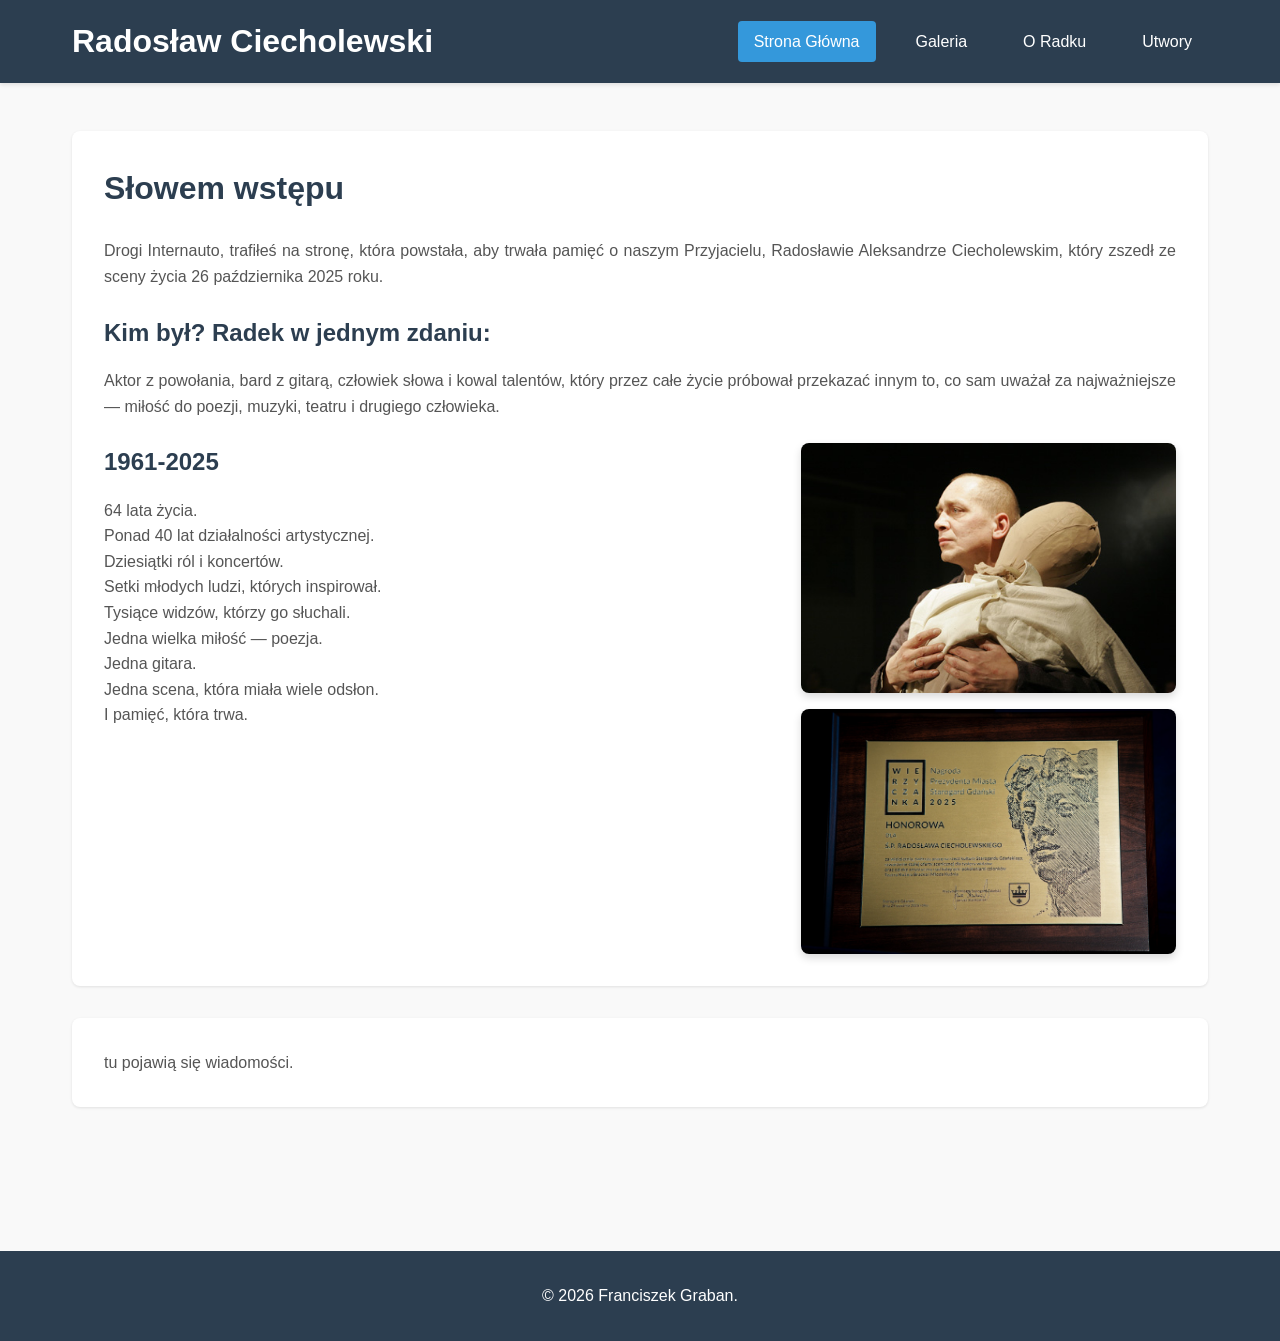
<file: index.html>
<!DOCTYPE html>
<html lang="pl">
<head>
    <meta charset="UTF-8">
    <meta name="viewport" content="width=device-width, initial-scale=1.0">
    <title>Strona Główna | Radosław Ciecholewski</title>
    <link rel="stylesheet" href="style.css">
</head>
<body>
    <header class="top-bar">
        <div class="header-container">
            <h1 class="site-title">Radosław Ciecholewski</h1>
            <nav class="nav-menu">
                <a href="index.html" class="nav-btn active">Strona Główna</a>
                <a href="gallery.html" class="nav-btn">Galeria</a>
                <a href="info.html" class="nav-btn">O Radku</a>
                <a href="video.html" class="nav-btn">Utwory</a>
            </nav>
        </div>
    </header>

    <main class="content-container">
        <section class="content-block">
            <h2>Słowem wstępu</h2>
            <p>
                Drogi Internauto, trafiłeś na stronę, która powstała, aby trwała pamięć o naszym Przyjacielu, Radosławie Aleksandrze Ciecholewskim, który zszedł ze sceny życia 26 października 2025 roku. 
            </p>
            <h3>Kim był? Radek w jednym zdaniu:</h3>
            <p>
                Aktor z powołania, bard z gitarą, człowiek słowa i kowal talentów, który przez całe życie próbował przekazać innym to, co sam uważał za najważniejsze — miłość do poezji, muzyki, teatru i drugiego człowieka.
            </p>
            <div class="memorial-section">
                <div>
                    <h3>1961-2025</h3>
                    <p>
                        64 lata życia.<br>
                        Ponad 40 lat działalności artystycznej.<br>
                        Dziesiątki ról i koncertów.<br>
                        Setki młodych ludzi, których inspirował.<br>
                        Tysiące widzów, którzy go słuchali.<br>
                        Jedna wielka miłość — poezja.<br>
                        Jedna gitara.<br>
                        Jedna scena, która miała wiele odsłon.<br>
                        I pamięć, która trwa.<br>
                    </p>
                </div>
                <img src="assets/sen_060126_182_pg.jpg" alt="Radosław Ciecholewski" class="featured-image">
                <img src="assets/tablica.jpeg" alt="tabliczka" class="featured-image">
            </div>
        </section>
        <section id="announcements-container" class="content-block">
            <p>tu pojawią się wiadomości.</p>
        </section>
    </main>

    <footer class="footer">
        <p>&copy; 2026 Franciszek Graban.</p>
    </footer>
    
    <script src="announcements.js"></script>
</body>
</html>
</file>
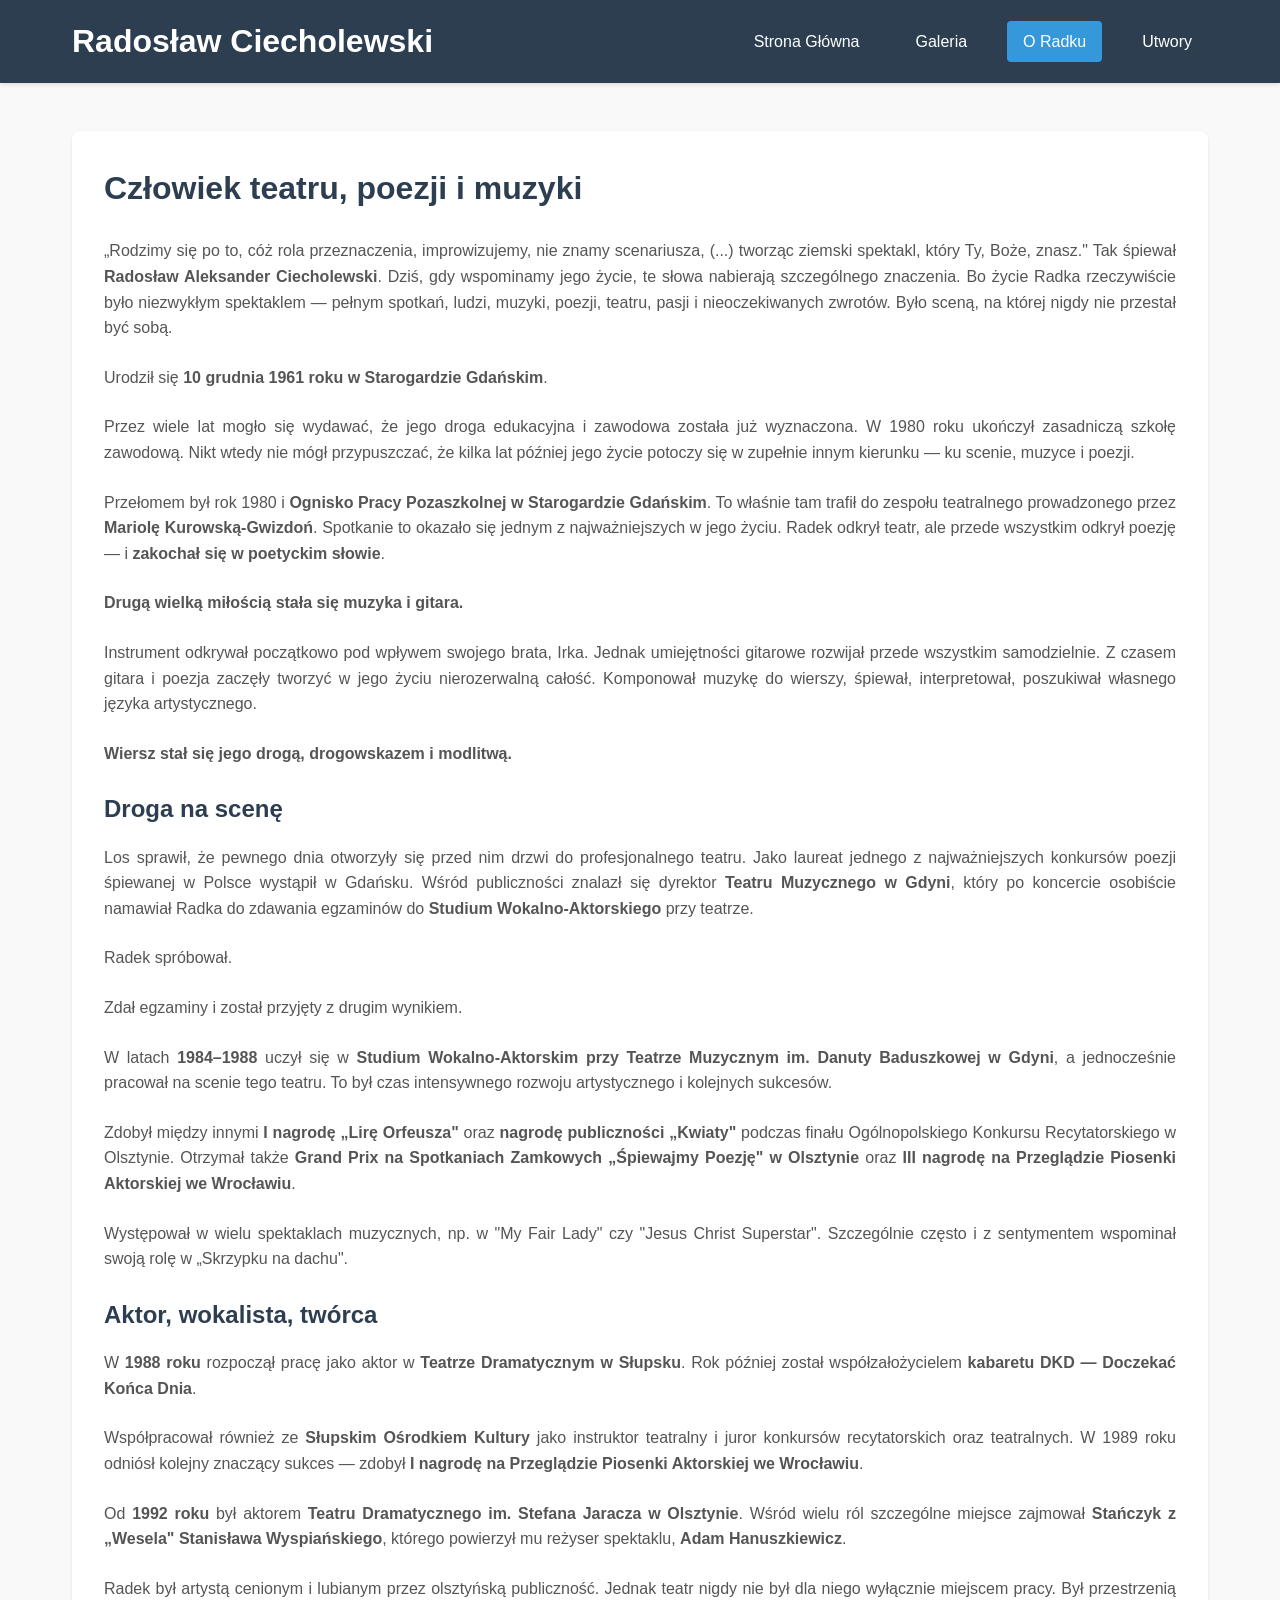
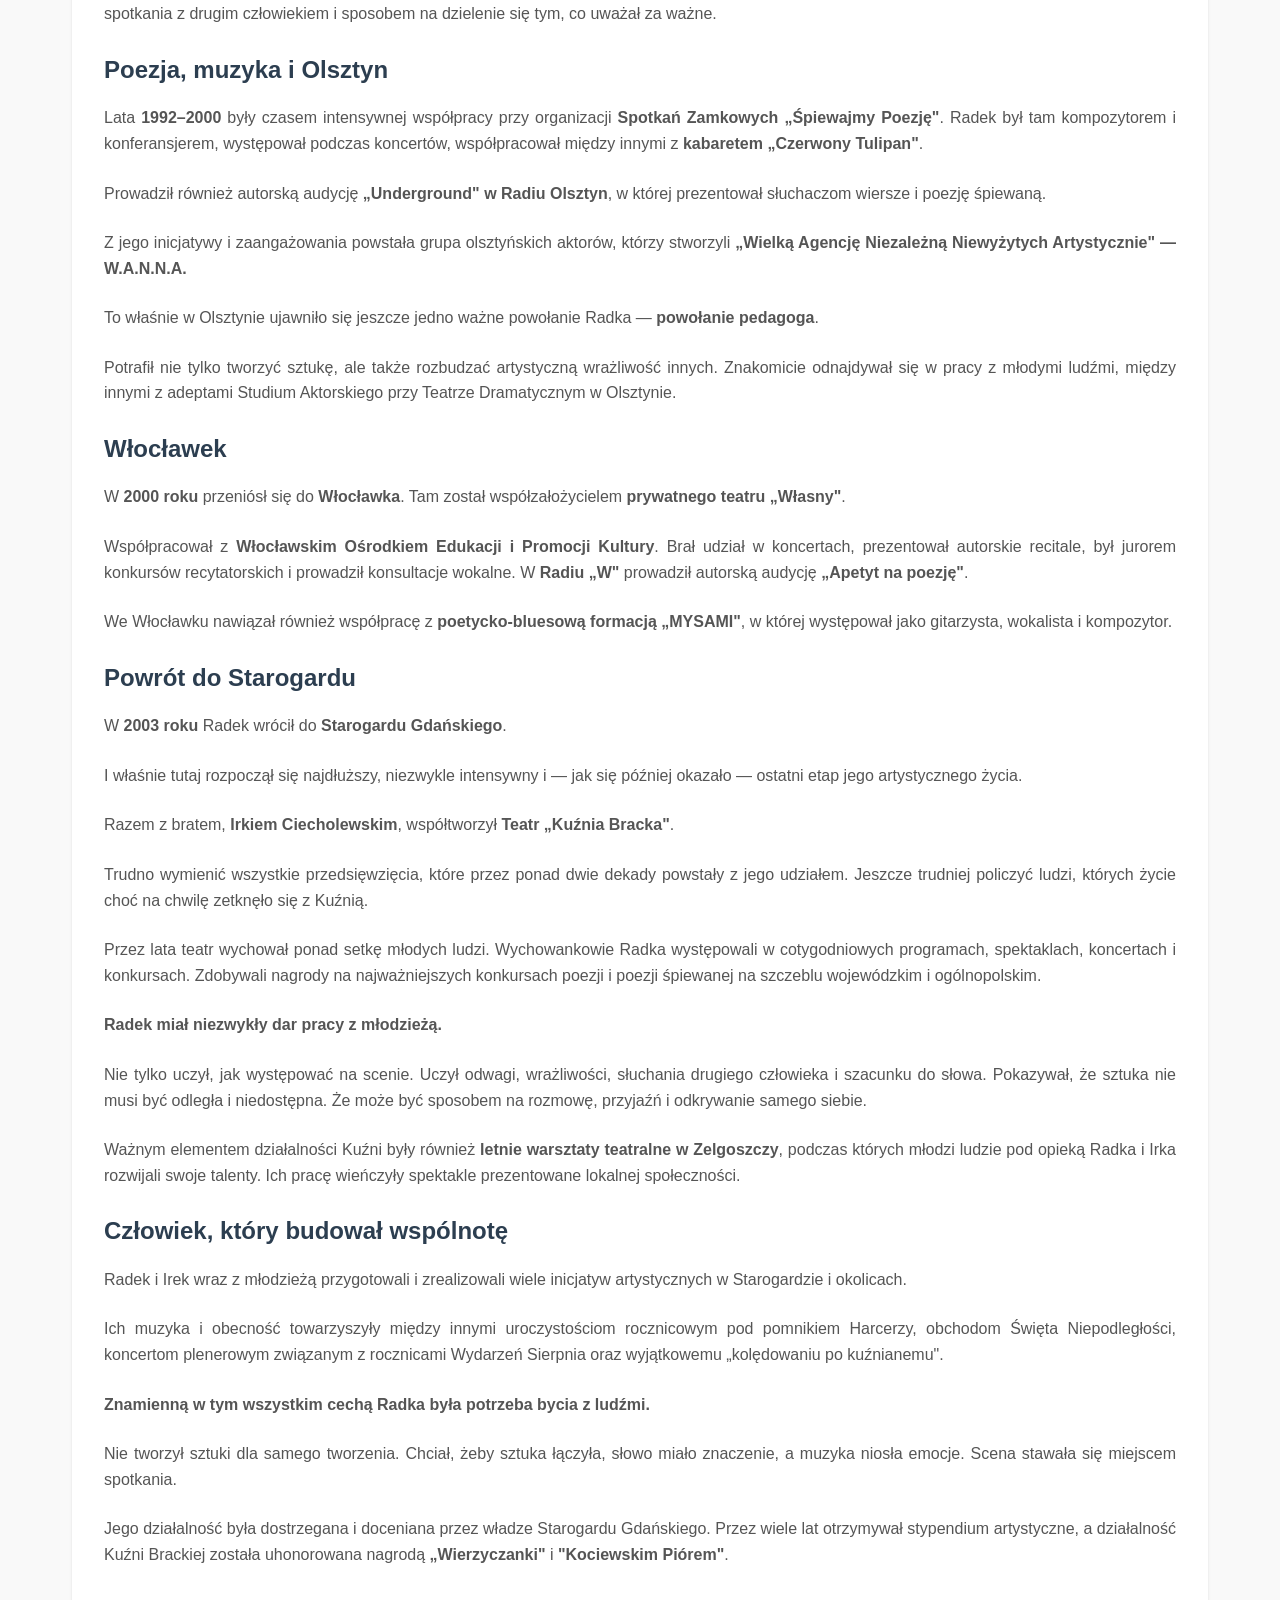
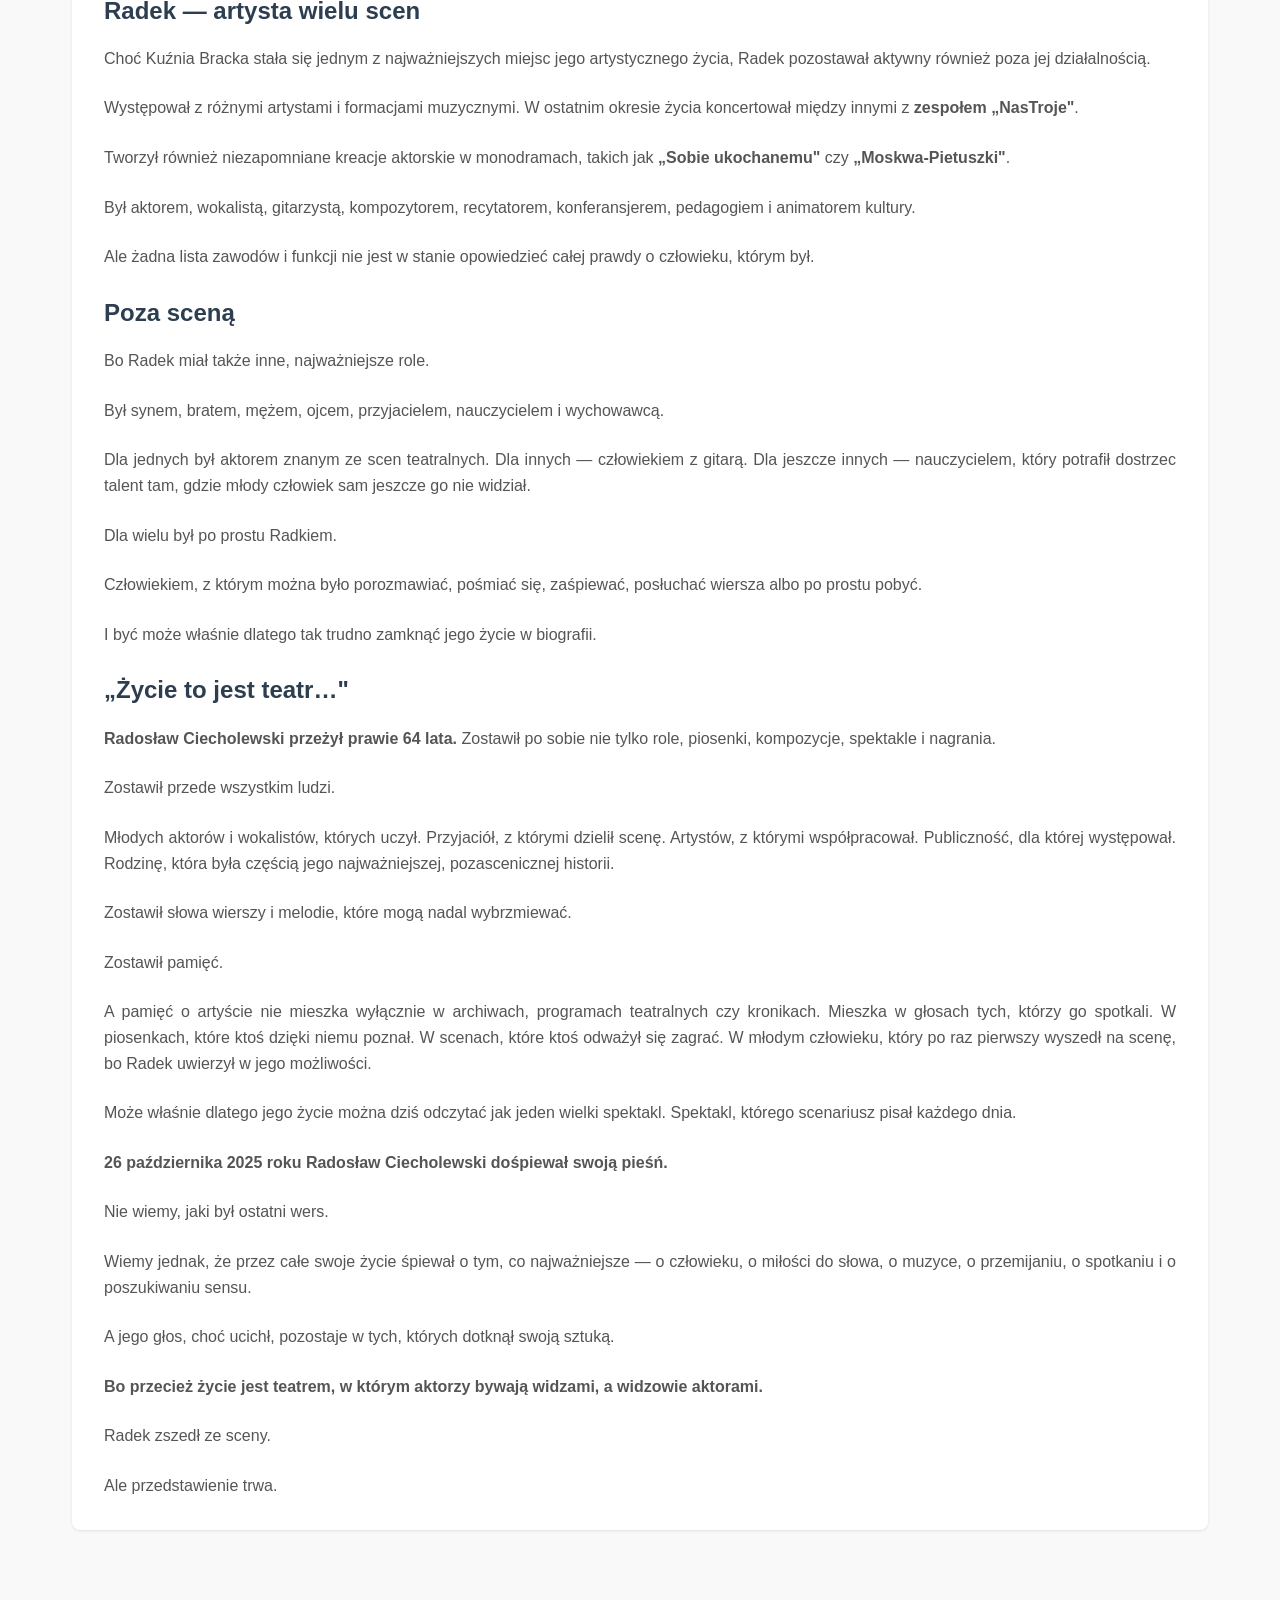
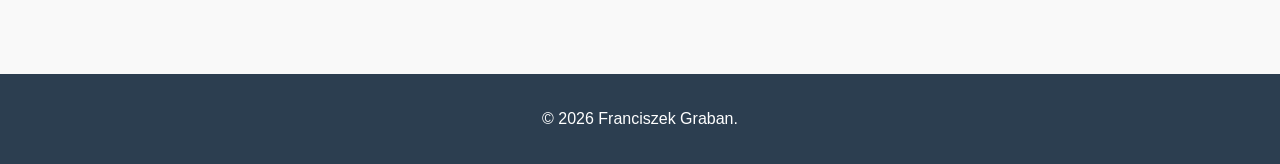
<file: info.html>
<!DOCTYPE html>
<html lang="pl">
<head>
    <meta charset="UTF-8">
    <meta name="viewport" content="width=device-width, initial-scale=1.0">
    <title>O Radku | Radosław Ciecholewski</title>
    <link rel="stylesheet" href="style.css">
</head>
<body>
    <header class="top-bar">
        <div class="header-container">
            <h1 class="site-title">Radosław Ciecholewski</h1>
            <nav class="nav-menu">
                <a href="index.html" class="nav-btn">Strona Główna</a>
                <a href="gallery.html" class="nav-btn">Galeria</a>
                <a href="info.html" class="nav-btn active">O Radku</a>
                <a href="video.html" class="nav-btn">Utwory</a>
            </nav>
        </div>
    </header>

    <main class="content-container">
        <section class="content-block">
            <h2>Człowiek teatru, poezji i muzyki</h2>
            
            <p>
                „Rodzimy się po to, cóż rola przeznaczenia, improwizujemy, nie znamy scenariusza, 
                (...) tworząc ziemski spektakl, który Ty, Boże, znasz." Tak śpiewał <strong>Radosław Aleksander 
                Ciecholewski</strong>. Dziś, gdy wspominamy jego życie, te słowa nabierają szczególnego znaczenia. 
                Bo życie Radka rzeczywiście było niezwykłym spektaklem — pełnym spotkań, ludzi, muzyki, 
                poezji, teatru, pasji i nieoczekiwanych zwrotów. Było sceną, na której nigdy nie przestał 
                być sobą.
            </p>

            <p>
                Urodził się <strong>10 grudnia 1961 roku w Starogardzie Gdańskim</strong>.
            </p>

            <p>
                Przez wiele lat mogło się wydawać, że jego droga edukacyjna i zawodowa została już 
                wyznaczona. W 1980 roku ukończył zasadniczą szkołę zawodową. Nikt wtedy nie mógł 
                przypuszczać, że kilka lat później jego życie potoczy się w zupełnie innym kierunku — 
                ku scenie, muzyce i poezji.
            </p>

            <p>
                Przełomem był rok 1980 i <strong>Ognisko Pracy Pozaszkolnej w Starogardzie Gdańskim</strong>. 
                To właśnie tam trafił do zespołu teatralnego prowadzonego przez <strong>Mariolę Kurowską-Gwizdoń</strong>. 
                Spotkanie to okazało się jednym z najważniejszych w jego życiu. Radek odkrył teatr, ale 
                przede wszystkim odkrył poezję — i <strong>zakochał się w poetyckim słowie</strong>.
            </p>

            <p>
                <strong>Drugą wielką miłością stała się muzyka i gitara.</strong>
            </p>

            <p>
                Instrument odkrywał początkowo pod wpływem swojego brata, Irka. Jednak umiejętności 
                gitarowe rozwijał przede wszystkim samodzielnie. Z czasem gitara i poezja zaczęły 
                tworzyć w jego życiu nierozerwalną całość. Komponował muzykę do wierszy, śpiewał, 
                interpretował, poszukiwał własnego języka artystycznego.
            </p>

            <p>
                <strong>Wiersz stał się jego drogą, drogowskazem i modlitwą.</strong>
            </p>

            <h3>Droga na scenę</h3>

            <p>
                Los sprawił, że pewnego dnia otworzyły się przed nim drzwi do profesjonalnego teatru. 
                Jako laureat jednego z najważniejszych konkursów poezji śpiewanej w Polsce wystąpił 
                w Gdańsku. Wśród publiczności znalazł się dyrektor <strong>Teatru Muzycznego w Gdyni</strong>, 
                który po koncercie osobiście namawiał Radka do zdawania egzaminów do <strong>Studium Wokalno-Aktorskiego</strong> 
                przy teatrze.
            </p>

            <p>
                Radek spróbował.
            </p>

            <p>
                Zdał egzaminy i został przyjęty z drugim wynikiem.
            </p>

            <p>
                W latach <strong>1984–1988</strong> uczył się w <strong>Studium Wokalno-Aktorskim przy Teatrze Muzycznym 
                im. Danuty Baduszkowej w Gdyni</strong>, a jednocześnie pracował na scenie tego teatru. To był 
                czas intensywnego rozwoju artystycznego i kolejnych sukcesów.
            </p>

            <p>
                Zdobył między innymi <strong>I nagrodę „Lirę Orfeusza"</strong> oraz <strong>nagrodę publiczności „Kwiaty"</strong> 
                podczas finału Ogólnopolskiego Konkursu Recytatorskiego w Olsztynie. Otrzymał także 
                <strong>Grand Prix na Spotkaniach Zamkowych „Śpiewajmy Poezję" w Olsztynie</strong> oraz <strong>III 
                nagrodę na Przeglądzie Piosenki Aktorskiej we Wrocławiu</strong>.
            </p>

            <p>
                Występował w wielu spektaklach muzycznych, np. w "My Fair Lady" czy "Jesus Christ 
                Superstar". Szczególnie często i z sentymentem wspominał swoją rolę w „Skrzypku na 
                dachu".
            </p>

            <h3>Aktor, wokalista, twórca</h3>

            <p>
                W <strong>1988 roku</strong> rozpoczął pracę jako aktor w <strong>Teatrze Dramatycznym w Słupsku</strong>. 
                Rok później został współzałożycielem <strong>kabaretu DKD — Doczekać Końca Dnia</strong>.
            </p>

            <p>
                Współpracował również ze <strong>Słupskim Ośrodkiem Kultury</strong> jako instruktor teatralny 
                i juror konkursów recytatorskich oraz teatralnych. W 1989 roku odniósł kolejny znaczący 
                sukces — zdobył <strong>I nagrodę na Przeglądzie Piosenki Aktorskiej we Wrocławiu</strong>.
            </p>

            <p>
                Od <strong>1992 roku</strong> był aktorem <strong>Teatru Dramatycznego im. Stefana Jaracza w Olsztynie</strong>. 
                Wśród wielu ról szczególne miejsce zajmował <strong>Stańczyk z „Wesela" Stanisława 
                Wyspiańskiego</strong>, którego powierzył mu reżyser spektaklu, <strong>Adam Hanuszkiewicz</strong>.
            </p>

            <p>
                Radek był artystą cenionym i lubianym przez olsztyńską publiczność. Jednak teatr nigdy 
                nie był dla niego wyłącznie miejscem pracy. Był przestrzenią spotkania z drugim 
                człowiekiem i sposobem na dzielenie się tym, co uważał za ważne.
            </p>

            <h3>Poezja, muzyka i Olsztyn</h3>

            <p>
                Lata <strong>1992–2000</strong> były czasem intensywnej współpracy przy organizacji <strong>Spotkań 
                Zamkowych „Śpiewajmy Poezję"</strong>. Radek był tam kompozytorem i konferansjerem, 
                występował podczas koncertów, współpracował między innymi z <strong>kabaretem „Czerwony 
                Tulipan"</strong>.
            </p>

            <p>
                Prowadził również autorską audycję <strong>„Underground" w Radiu Olsztyn</strong>, w której 
                prezentował słuchaczom wiersze i poezję śpiewaną.
            </p>

            <p>
                Z jego inicjatywy i zaangażowania powstała grupa olsztyńskich aktorów, którzy stworzyli 
                <strong>„Wielką Agencję Niezależną Niewyżytych Artystycznie" — W.A.N.N.A.</strong>
            </p>

            <p>
                To właśnie w Olsztynie ujawniło się jeszcze jedno ważne powołanie Radka — <strong>powołanie 
                pedagoga</strong>.
            </p>

            <p>
                Potrafił nie tylko tworzyć sztukę, ale także rozbudzać artystyczną wrażliwość innych. 
                Znakomicie odnajdywał się w pracy z młodymi ludźmi, między innymi z adeptami 
                Studium Aktorskiego przy Teatrze Dramatycznym w Olsztynie.
            </p>

            <h3>Włocławek</h3>

            <p>
                W <strong>2000 roku</strong> przeniósł się do <strong>Włocławka</strong>. Tam został współzałożycielem 
                <strong>prywatnego teatru „Własny"</strong>.
            </p>

            <p>
                Współpracował z <strong>Włocławskim Ośrodkiem Edukacji i Promocji Kultury</strong>. Brał udział w 
                koncertach, prezentował autorskie recitale, był jurorem konkursów recytatorskich i 
                prowadził konsultacje wokalne. W <strong>Radiu „W"</strong> prowadził autorską audycję <strong>„Apetyt na 
                poezję"</strong>.
            </p>

            <p>
                We Włocławku nawiązał również współpracę z <strong>poetycko-bluesową formacją „MYSAMI"</strong>, 
                w której występował jako gitarzysta, wokalista i kompozytor.
            </p>

            <h3>Powrót do Starogardu</h3>

            <p>
                W <strong>2003 roku</strong> Radek wrócił do <strong>Starogardu Gdańskiego</strong>.
            </p>

            <p>
                I właśnie tutaj rozpoczął się najdłuższy, niezwykle intensywny i — jak się później 
                okazało — ostatni etap jego artystycznego życia.
            </p>

            <p>
                Razem z bratem, <strong>Irkiem Ciecholewskim</strong>, współtworzył <strong>Teatr „Kuźnia Bracka"</strong>.
            </p>

            <p>
                Trudno wymienić wszystkie przedsięwzięcia, które przez ponad dwie dekady powstały z 
                jego udziałem. Jeszcze trudniej policzyć ludzi, których życie choć na chwilę zetknęło się 
                z Kuźnią.
            </p>

            <p>
                Przez lata teatr wychował ponad setkę młodych ludzi. Wychowankowie Radka 
                występowali w cotygodniowych programach, spektaklach, koncertach i konkursach. 
                Zdobywali nagrody na najważniejszych konkursach poezji i poezji śpiewanej na szczeblu 
                wojewódzkim i ogólnopolskim.
            </p>

            <p>
                <strong>Radek miał niezwykły dar pracy z młodzieżą.</strong>
            </p>

            <p>
                Nie tylko uczył, jak występować na scenie. Uczył odwagi, wrażliwości, słuchania 
                drugiego człowieka i szacunku do słowa. Pokazywał, że sztuka nie musi być odległa i 
                niedostępna. Że może być sposobem na rozmowę, przyjaźń i odkrywanie samego 
                siebie.
            </p>

            <p>
                Ważnym elementem działalności Kuźni były również <strong>letnie warsztaty teatralne w 
                Zelgoszczy</strong>, podczas których młodzi ludzie pod opieką Radka i Irka rozwijali swoje 
                talenty. Ich pracę wieńczyły spektakle prezentowane lokalnej społeczności.
            </p>

            <h3>Człowiek, który budował wspólnotę</h3>

            <p>
                Radek i Irek wraz z młodzieżą przygotowali i zrealizowali wiele inicjatyw artystycznych w 
                Starogardzie i okolicach.
            </p>

            <p>
                Ich muzyka i obecność towarzyszyły między innymi uroczystościom rocznicowym pod 
                pomnikiem Harcerzy, obchodom Święta Niepodległości, koncertom plenerowym 
                związanym z rocznicami Wydarzeń Sierpnia oraz wyjątkowemu „kolędowaniu po 
                kuźnianemu".
            </p>

            <p>
                <strong>Znamienną w tym wszystkim cechą Radka była potrzeba bycia z ludźmi.</strong>
            </p>

            <p>
                Nie tworzył sztuki dla samego tworzenia. Chciał, żeby sztuka łączyła, słowo miało 
                znaczenie, a muzyka niosła emocje. Scena stawała się miejscem spotkania.
            </p>

            <p>
                Jego działalność była dostrzegana i doceniana przez władze Starogardu Gdańskiego. 
                Przez wiele lat otrzymywał stypendium artystyczne, a działalność Kuźni Brackiej została 
                uhonorowana nagrodą <strong>„Wierzyczanki"</strong> i <strong>"Kociewskim Piórem"</strong>.
            </p>

            <h3>Radek — artysta wielu scen</h3>

            <p>
                Choć Kuźnia Bracka stała się jednym z najważniejszych miejsc jego artystycznego 
                życia, Radek pozostawał aktywny również poza jej działalnością.
            </p>

            <p>
                Występował z różnymi artystami i formacjami muzycznymi. W ostatnim okresie życia 
                koncertował między innymi z <strong>zespołem „NasTroje"</strong>.
            </p>

            <p>
                Tworzył również niezapomniane kreacje aktorskie w monodramach, takich jak <strong>„Sobie 
                ukochanemu"</strong> czy <strong>„Moskwa-Pietuszki"</strong>.
            </p>

            <p>
                Był aktorem, wokalistą, gitarzystą, kompozytorem, recytatorem, konferansjerem, 
                pedagogiem i animatorem kultury.
            </p>

            <p>
                Ale żadna lista zawodów i funkcji nie jest w stanie opowiedzieć całej prawdy o 
                człowieku, którym był.
            </p>

            <h3>Poza sceną</h3>

            <p>
                Bo Radek miał także inne, najważniejsze role.
            </p>

            <p>
                Był synem, bratem, mężem, ojcem, przyjacielem, nauczycielem i wychowawcą.
            </p>

            <p>
                Dla jednych był aktorem znanym ze scen teatralnych. Dla innych — człowiekiem z 
                gitarą. Dla jeszcze innych — nauczycielem, który potrafił dostrzec talent tam, gdzie 
                młody człowiek sam jeszcze go nie widział.
            </p>

            <p>
                Dla wielu był po prostu Radkiem.
            </p>

            <p>
                Człowiekiem, z którym można było porozmawiać, pośmiać się, zaśpiewać, posłuchać 
                wiersza albo po prostu pobyć.
            </p>

            <p>
                I być może właśnie dlatego tak trudno zamknąć jego życie w biografii.
            </p>

            <h3>„Życie to jest teatr…"</h3>

            <p>
                <strong>Radosław Ciecholewski przeżył prawie 64 lata.</strong> Zostawił po sobie nie tylko role, piosenki, 
                kompozycje, spektakle i nagrania.
            </p>

            <p>
                Zostawił przede wszystkim ludzi.
            </p>

            <p>
                Młodych aktorów i wokalistów, których uczył. Przyjaciół, z którymi dzielił scenę. Artystów, 
                z którymi współpracował. Publiczność, dla której występował. Rodzinę, która była 
                częścią jego najważniejszej, pozascenicznej historii.
            </p>

            <p>
                Zostawił słowa wierszy i melodie, które mogą nadal wybrzmiewać.
            </p>

            <p>
                Zostawił pamięć.
            </p>

            <p>
                A pamięć o artyście nie mieszka wyłącznie w archiwach, programach teatralnych czy 
                kronikach. Mieszka w głosach tych, którzy go spotkali. W piosenkach, które ktoś dzięki 
                niemu poznał. W scenach, które ktoś odważył się zagrać. W młodym człowieku, który po 
                raz pierwszy wyszedł na scenę, bo Radek uwierzył w jego możliwości.
            </p>

            <p>
                Może właśnie dlatego jego życie można dziś odczytać jak jeden wielki spektakl. 
                Spektakl, którego scenariusz pisał każdego dnia.
            </p>

            <p>
                <strong>26 października 2025 roku Radosław Ciecholewski dośpiewał swoją pieśń.</strong>
            </p>

            <p>
                Nie wiemy, jaki był ostatni wers.
            </p>

            <p>
                Wiemy jednak, że przez całe swoje życie śpiewał o tym, co najważniejsze — o 
                człowieku, o miłości do słowa, o muzyce, o przemijaniu, o spotkaniu i o poszukiwaniu 
                sensu.
            </p>

            <p>
                A jego głos, choć ucichł, pozostaje w tych, których dotknął swoją sztuką.
            </p>

            <p>
                <strong>Bo przecież życie jest teatrem, w którym aktorzy bywają widzami, a widzowie aktorami.</strong>
            </p>

            <p>
                Radek zszedł ze sceny.
            </p>

            <p>
                Ale przedstawienie trwa.
            </p>
        </section>

        <!-- <div class="media-block">
            <img src="https://via.placeholder.com/600x400" alt="Radosław Ciecholewski" class="featured-image">
        </div> -->
    </main>

    <footer class="footer">
        <p>&copy; 2026 Franciszek Graban.</p>
    </footer>
</body>
</html>
</file>
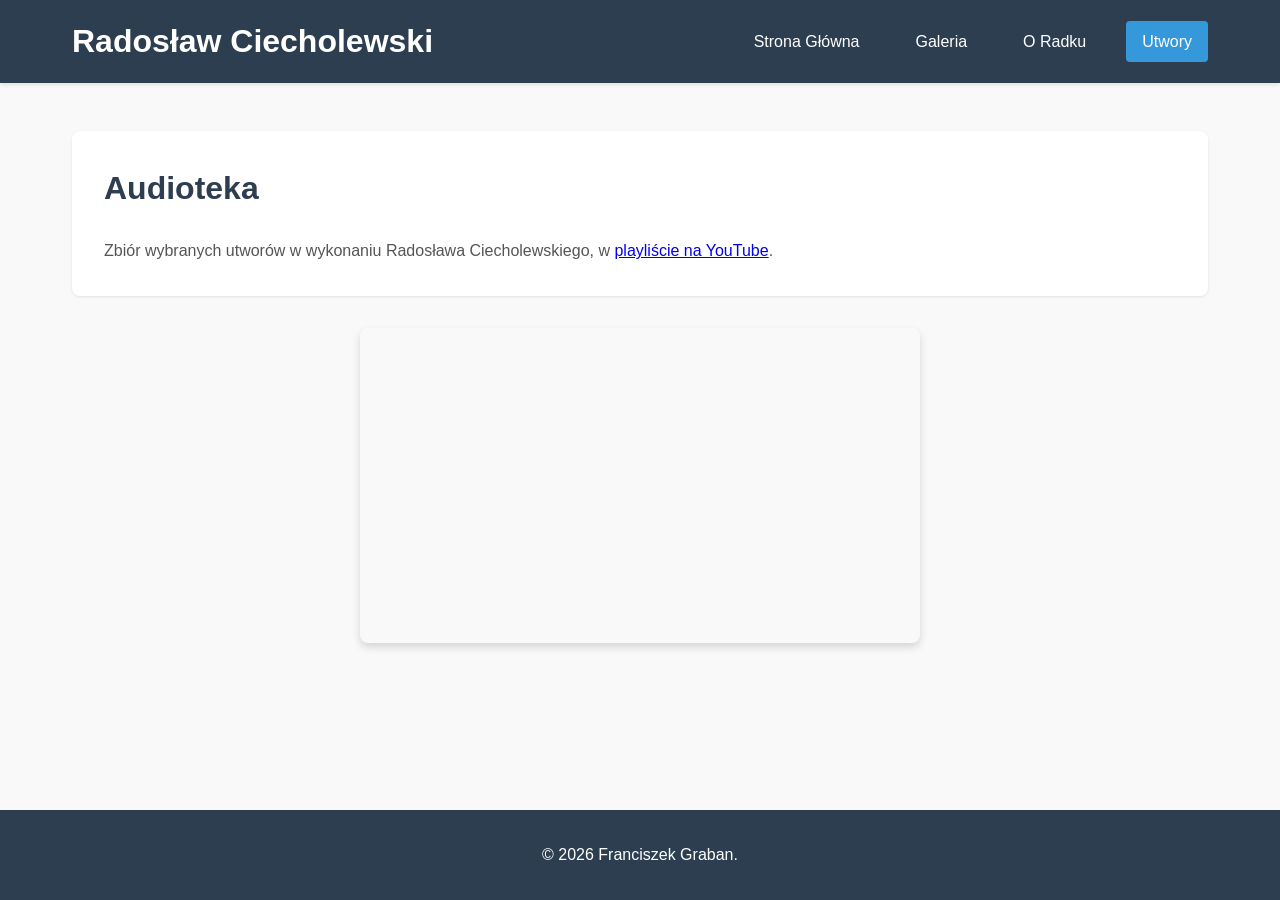
<file: video.html>
<!DOCTYPE html>
<html lang="pl">
<head>
    <meta charset="UTF-8">
    <meta name="viewport" content="width=device-width, initial-scale=1.0">
    <title>Utwory | Radosław Ciecholewski</title>
    <link rel="stylesheet" href="style.css">
</head>
<body>
    <header class="top-bar">
        <div class="header-container">
            <h1 class="site-title">Radosław Ciecholewski</h1>
            <nav class="nav-menu">
                <a href="index.html" class="nav-btn">Strona Główna</a>
                <a href="gallery.html" class="nav-btn">Galeria</a>
                <a href="info.html" class="nav-btn">O Radku</a>
                <a href="video.html" class="nav-btn active">Utwory</a>
            </nav>
        </div>
    </header>

    <main class="content-container">
        <section class="content-block">
            <h2>Audioteka</h2>
            <p>
                Zbiór wybranych utworów w wykonaniu Radosława Ciecholewskiego, w <a href="https://www.youtube.com/playlist?list=PLQkwevmaJEPA" target="_blank">playliście na YouTube</a>.
            </p>
        </section>

        <div class="video-container">
            <iframe width="560" height="315" src="https://www.youtube.com/embed/videoseries?si=cjjoH-WBCDzV60_m&amp;list=PLQkwevmaJEPA" title="YouTube video player" frameborder="0" allow="accelerometer; autoplay; clipboard-write; encrypted-media; gyroscope; picture-in-picture; web-share" referrerpolicy="strict-origin-when-cross-origin" allowfullscreen></iframe>
        </div>
    </main>

    <footer class="footer">
        <p>&copy; 2026 Franciszek Graban.</p>
    </footer>
</body>
</html>
</file>
<file: style.css>
/* Reset and Global Styles */
* {
    margin: 0;
    padding: 0;
    box-sizing: border-box;
}

body {
    font-family: -apple-system, BlinkMacSystemFont, 'Segoe UI', Roboto, 'Helvetica Neue', Arial, sans-serif;
    line-height: 1.6;
    color: #333;
    background-color: #f9f9f9;
    display: flex;
    flex-direction: column;
    min-height: 100vh;
}

/* Top Bar / Header */
.top-bar {
    background-color: #2c3e50;
    color: white;
    padding: 1rem 0;
    box-shadow: 0 2px 4px rgba(0, 0, 0, 0.1);
    position: sticky;
    top: 0;
    z-index: 100;
}

.header-container {
    max-width: 1200px;
    margin: 0 auto;
    padding: 0 2rem;
    display: flex;
    justify-content: space-between;
    align-items: center;
}

.site-title {
    font-size: 2rem;
    font-weight: 700;
}

/* Navigation Menu */
.nav-menu {
    display: flex;
    gap: 1.5rem;
}

.nav-btn {
    color: white;
    text-decoration: none;
    padding: 0.5rem 1rem;
    border-radius: 4px;
    transition: background-color 0.3s ease, color 0.3s ease;
    font-weight: 500;
}

.nav-btn:hover {
    background-color: #34495e;
}

.nav-btn.active {
    background-color: #3498db;
}

/* Main Content */
.content-container {
    max-width: 1200px;
    margin: 0 auto;
    padding: 3rem 2rem;
    flex: 1;
    width: 100%;
}

.content-block {
    background-color: white;
    padding: 2rem;
    border-radius: 8px;
    margin-bottom: 2rem;
    box-shadow: 0 1px 3px rgba(0, 0, 0, 0.1);
}

.content-block h2 {
    color: #2c3e50;
    margin-bottom: 1.5rem;
    font-size: 2rem;
}

.content-block h3 {
    color: #2c3e50;
    margin-bottom: 1rem;
    font-size: 1.5rem;
}

.content-block p {
    margin-bottom: 1.5rem;
    color: #555;
    text-align: justify;
}

.content-block p:last-child {
    margin-bottom: 0;
}

.memorial-section {
    display: grid;
    grid-template-columns: minmax(0, 1fr) minmax(220px, 35%);
    column-gap: 1rem;
    row-gap: 1rem;
    align-items: start;
}

/* The text stays on the left and spans the height of both images */
.memorial-section > div {
    grid-column: 1;
    grid-row: 1 / span 2;
}

/* First image: top-right */
.memorial-section > .featured-image:nth-of-type(1) {
    grid-column: 2;
    grid-row: 1;
}

/* Second image: bottom-right */
.memorial-section > .featured-image:nth-of-type(2) {
    grid-column: 2;
    grid-row: 2;
}

.featured-image {
    display: block;
    width: 100%;
    height: auto;
    max-width: 100%;
    object-fit: contain;
    border-radius: 8px;
    box-shadow: 0 4px 8px rgba(0, 0, 0, 0.15);
}

@media (max-width: 700px) {
    .memorial-section {
        grid-template-columns: 1fr;
    }

    .memorial-section > div {
        grid-column: 1;
        grid-row: auto;
    }

    .memorial-section > .featured-image:nth-of-type(1),
    .memorial-section > .featured-image:nth-of-type(2) {
        grid-column: 1;
        grid-row: auto;
    }
}


/* Gallery Grid */
.gallery-grid {
    display: grid;
    grid-template-columns: repeat(auto-fit, minmax(300px, 1fr));
    gap: 2rem;
    margin-top: 2rem;
}

.gallery-image {
    width: 100%;
    height: 300px;
    object-fit: cover;
    border-radius: 8px;
    box-shadow: 0 2px 8px rgba(0, 0, 0, 0.1);
    transition: transform 0.3s ease, box-shadow 0.3s ease;
    cursor: pointer;
}

.gallery-image:hover,
.gallery-image:focus {
    transform: scale(1.05);
    box-shadow: 0 4px 12px rgba(0, 0, 0, 0.2);
    outline: none;
}

/* Image Modal */
body.modal-open {
    overflow: hidden;
}

/* Simplified Modal */
.image-modal {
    position: fixed;
    inset: 0;
    display: flex;
    align-items: center;
    justify-content: center;
    background: rgba(0, 0, 0, 0.8);
    opacity: 0;
    visibility: hidden;
    pointer-events: none;
    transition: opacity 0.2s ease, visibility 0.2s ease;
    z-index: 1000;
}

.image-modal.is-open {
    opacity: 1;
    visibility: visible;
    pointer-events: auto;
}

.image-modal__content {
    position: relative;
    max-width: min(90vw, 1000px);
    max-height: 90vh;
    background: rgba(255, 255, 255, 0.08);
    border-radius: 12px;
    padding: 1rem;
}

.image-modal__content img {
    display: block;
    width: auto;
    max-width: 100%;
    max-height: 85vh;
    border-radius: 8px;
    box-shadow: 0 10px 30px rgba(0, 0, 0, 0.4);
}


.image-modal__close {
    position: absolute;
    top: 0.5rem;
    right: 0.5rem;
    width: 2.5rem;
    height: 2.5rem;
    border: none;
    border-radius: 50%;
    background: rgba(255, 255, 255, 0.9);
    color: #2c3e50;
    font-size: 2rem;
    line-height: 1;
    cursor: pointer;
    display: flex;
    align-items: center;
    justify-content: center;
}

/* Video Container */
.video-container {
    display: flex;
    justify-content: center;
    margin-top: 2rem;
    margin-bottom: 2rem;
}

.video-container iframe {
    border-radius: 8px;
    box-shadow: 0 4px 8px rgba(0, 0, 0, 0.15);
    max-width: 100%;
    height: 315px;
}

/* Footer */
.footer {
    background-color: #2c3e50;
    color: white;
    text-align: center;
    padding: 2rem;
    margin-top: 4rem;
    position: sticky;
}

.footer p {
    margin: 0;
}

/* Responsive Design */
@media (max-width: 768px) {
    .memorial-section {
        grid-template-columns: 1fr;
        gap: 1rem;
    }

    .featured-image {
        max-width: 300px;
        height: auto;
        margin: 0 auto;
    }

    .header-container {
        flex-direction: column;
        gap: 1rem;
    }

    .site-title {
        font-size: 1.5rem;
    }

    .nav-menu {
        flex-wrap: wrap;
        justify-content: center;
        gap: 0.5rem;
    }

    .nav-btn {
        padding: 0.4rem 0.8rem;
        font-size: 0.9rem;
    }

    .content-container {
        padding: 2rem 1rem;
    }

    .content-block {
        padding: 1.5rem;
    }

    .content-block h2 {
        font-size: 1.5rem;
    }

    .gallery-grid {
        grid-template-columns: repeat(auto-fit, minmax(200px, 1fr));
        gap: 1rem;
    }

    .video-container iframe {
        width: 100%;
        max-width: 560px;
    }
}

@media (max-width: 480px) {
    .site-title {
        font-size: 1.2rem;
    }

    .nav-btn {
        padding: 0.3rem 0.6rem;
        font-size: 0.8rem;
    }

    .gallery-grid {
        grid-template-columns: 1fr;
    }
}

#announcements-container {
  display: flex;
  flex-direction: column;
  gap: 20px;
}

.announcement {
  border: 2px solid #2c3e50;
  border-radius: 8px;
  padding: 20px;
  background-color: #f8f9fa;
  box-shadow: 0 2px 8px rgba(0, 0, 0, 0.1);
  transition: box-shadow 0.3s ease;
}

.announcement:hover {
  box-shadow: 0 4px 12px rgba(0, 0, 0, 0.15);
}

.announcement-header {
  display: flex;
  justify-content: space-between;
  align-items: center;
  gap: 12px;
  flex-wrap: wrap;
  margin-bottom: 12px;
}

.announcement h3 {
  margin: 0;
  color: #333;
  font-size: 1.3em;
  flex: 1 1 220px;
  min-width: 0;
  overflow-wrap: anywhere;
}

.announcement-date {
  color: #666;
  font-size: 0.9em;
  white-space: nowrap;
  flex-shrink: 0;
}

.announcement-message {
  margin: 0;
  color: #555;
  line-height: 1.6;
  overflow-wrap: anywhere;
  word-break: break-word;
  max-width: 100%;
}

.announcement-image {
  display: block;
  width: 100%;
  max-width: 100%;
  height: auto;
  border-radius: 8px;
  margin-bottom: 15px;
}
</file>
